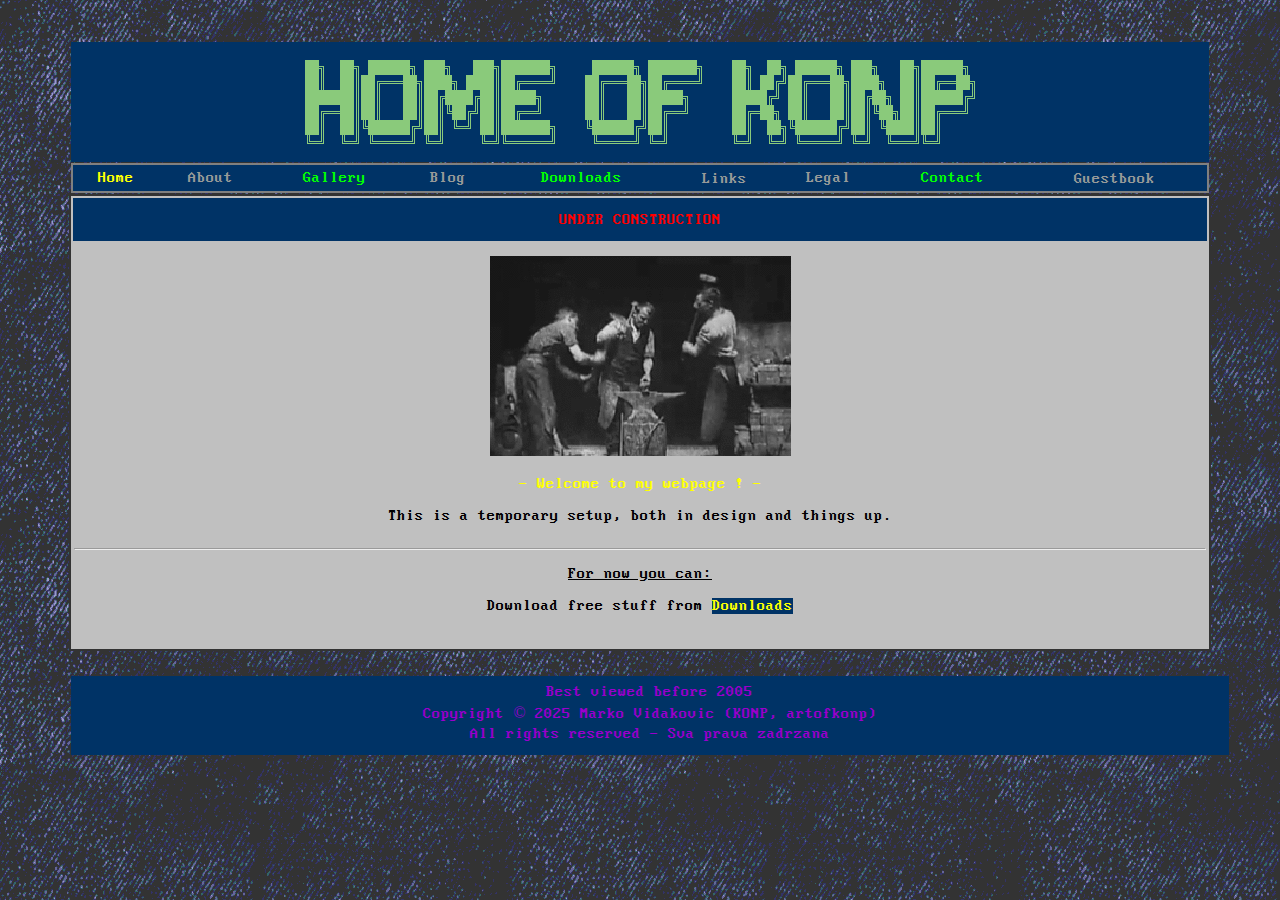
<file: index.html>
﻿<!DOCTYPE html>

<html>

<head>
  <meta http-equiv="Content-Language" content="en-us" />
  <link rel="stylesheet" href="style.css">
  <title>Home of KONP</title>
	
<style type="text/css">

.footer {
	padding: 5px 10px 10px 10px;
	margin: 2% 5% 5px 5%;
	height: 64px;
	width: 90%;
	background-color: #003366;
}
.navbtns {
	text-align: center;
	background-color: #003366;
	font-family: "Perfect DOS VGA 437 Win";
	font-size: medium;
	color: #00FF00;
	text-decoration: none;
	cursor: pointer;
}
.navbar {
	margin: 1px auto 1px auto;
	border-style: solid;
	border-width: 2px;
	padding: 0px;
	width: 90%;
	background-color: #003366;
	overflow: hidden;
	text-align: center;
}
.pgbody {
	padding: 0px;
	border: 2px solid #333333;
	margin: 0% auto 0% auto;
	width: 90%;
	background-color: #C0C0C0;
}
.footertxt {
	text-align: center;
	font-family: "Perfect DOS VGA 437 Win";
	color: #9900CC;
}
.navbtsel {
	text-align: center;
	background-color: #003366;
	font-family: "Perfect DOS VGA 437 Win";
	color: #FFFF00;
	text-decoration: none;
	cursor: pointer;
}
.style1 {
	text-align: center;
}
.style2 {
	text-align: center;
	font-family: "Perfect DOS VGA 437 Win";
}
.style4 {
	font-family: "Perfect DOS VGA 437 Win";
}

.imagefit {
}

.style5 {
	text-align: center;
	font-family: "Perfect DOS VGA 437 Win";
	color: #FF0000;
	background-color: #003366;
}
.style6 {
	color: #FFFF00;
}

.style7 {
	text-decoration: underline;
}
.navbtnsOFF {
	text-align: center;
	background-color: #003366;
	font-family: "Perfect DOS VGA 437 Win";
	font-size: medium;
	color: #999999;
	text-decoration: none;
	cursor: pointer;
}

</style>
	<script type="text/javascript">
<!--
function FP_changeProp() {//v1.0
 var args=arguments,d=document,i,j,id=args[0],o=FP_getObjectByID(id),s,ao,v,x;
 d.$cpe=new Array(); if(o) for(i=2; i<args.length; i+=2) { v=args[i+1]; s="o"; 
 ao=args[i].split("."); for(j=0; j<ao.length; j++) { s+="."+ao[j]; if(null==eval(s)) { 
  s=null; break; } } x=new Object; x.o=o; x.n=new Array(); x.v=new Array();
 x.n[x.n.length]=s; eval("x.v[x.v.length]="+s); d.$cpe[d.$cpe.length]=x;
 if(s) eval(s+"=v"); }
}

function FP_getObjectByID(id,o) {//v1.0
 var c,el,els,f,m,n; if(!o)o=document; if(o.getElementById) el=o.getElementById(id);
 else if(o.layers) c=o.layers; else if(o.all) el=o.all[id]; if(el) return el;
 if(o.id==id || o.name==id) return o; if(o.childNodes) c=o.childNodes; if(c)
 for(n=0; n<c.length; n++) { el=FP_getObjectByID(id,c[n]); if(el) return el; }
 f=o.forms; if(f) for(n=0; n<f.length; n++) { els=f[n].elements;
 for(m=0; m<els.length; m++){ el=FP_getObjectByID(id,els[n]); if(el) return el; } }
 return null;
}

function FP_changePropRestore() {//v1.0
 var d=document,x; if(d.$cpe) { for(i=0; i<d.$cpe.length; i++) { x=d.$cpe[i];
 if(x.v=="") x.v=""; eval("x."+x.n+"=String(x.v)"); } d.$cpe=null; }
}

function FP_goToURL(url) {//v1.0
 window.location=url;
}
// -->
</script>
</head>

<body background="images/bg2.png">

<div class="header" style="height: 120px">

<br />
<img src="images/webtitle.png" width="670" height="84" /></div>


<div>	

  <table class="navbar">
  <tr>
      <td class="navbtsel"    id="id1" onmouseout="FP_changePropRestore()" onmouseover="FP_changeProp(/*id*/'id1',1,'style.backgroundColor','#008080');" onclick="FP_goToURL(/*href*/'index.html')" style="height: 20px">
         Home</td>
      <td class="navbtnsOFF"  id="id2" onmouseout="FP_changePropRestore()" onmouseover="FP_changeProp(/*id*/'id2',1,'style.backgroundColor','#008080');" onclick="FP_goToURL(/*href*/'about.html')" style="height: 20px">
         About</td>
      <td class="navbtns"     id="id3" onmouseout="FP_changePropRestore()" onmouseover="FP_changeProp(/*id*/'id3',1,'style.backgroundColor','#008080');" onclick="FP_goToURL(/*href*/'gallery.html')"style="height: 20px">
         Gallery</td>
      <td class="navbtnsOFF"  id="id4" onmouseout="FP_changePropRestore()" onmouseover="FP_changeProp(/*id*/'id4',1,'style.backgroundColor','#008080');" onclick="FP_goToURL(/*href*/'blog.html')"style="height: 20px">
         Blog</td>
      <td class="navbtns"     id="id5" onmouseout="FP_changePropRestore()" onmouseover="FP_changeProp(/*id*/'id5',1,'style.backgroundColor','#008080');" onclick="FP_goToURL(/*href*/'downloads.html')"style="height: 20px">
         Downloads</td>
      <td style="height: 20px"><span class="navbtnsOFF">
         Links</span></td>
      <td class="navbtnsOFF" style="height: 20px">
         Legal</td>
      <td class="navbtns" style="height: 20px">
         Contact</td>
      <td style="height: 20px"><span class="navbtnsOFF">
         Guestbook</span></td>
  </tr>
  </table>	
</div>	

<div title="body" class="pgbody">
   <table style="width: 100%">
	<tr>
		<td class="style5" style="height: 41px">UNDER CONSTRUCTION</td>
	</tr>
	<tr>
		<td class="style2" style="height: 228px">
		<img src="images/200.gif" width="301" height="200" />
		</td>
	</tr>
	<tr>
		
		<td class="style2"><span class="style6">- Welcome to my webpage ! -</span><br />
		
		<br />
		This is a temporary setup, both in design and things up.
		<br />
		<br />
		<hr />
		<p class="style7">For now you can:</p>
		<p>Download free stuff from <span class="navbtsel">Downloads</span></p>
		<br />
		
		</td>
	
	</tr>
	
   </table>
   
</div>






<div class="footer">
   <table style="width: 100%" class="footertxt">
	<tr>
		<td class="footertxt"><span class="style4">Best</span> viewed before 
		2005</td>
	</tr>
	<tr class="footertxt">
		<td class="style1">Copyright<span lang="x-none"> © 20</span>2<span lang="x-none">5 </span>Marko 
		Vidakovi<span lang="x-none">c</span><span lang="x-none"> (KONP, artofkonp)</span></td>
	</tr>
	<tr class="footertxt">
		<td class="style1"><span lang="x-none">All rights reserved - Sva prava 
		zadrzana</span></td>
	</tr>
	</table>
   </div>

</body>

</html>
</file>
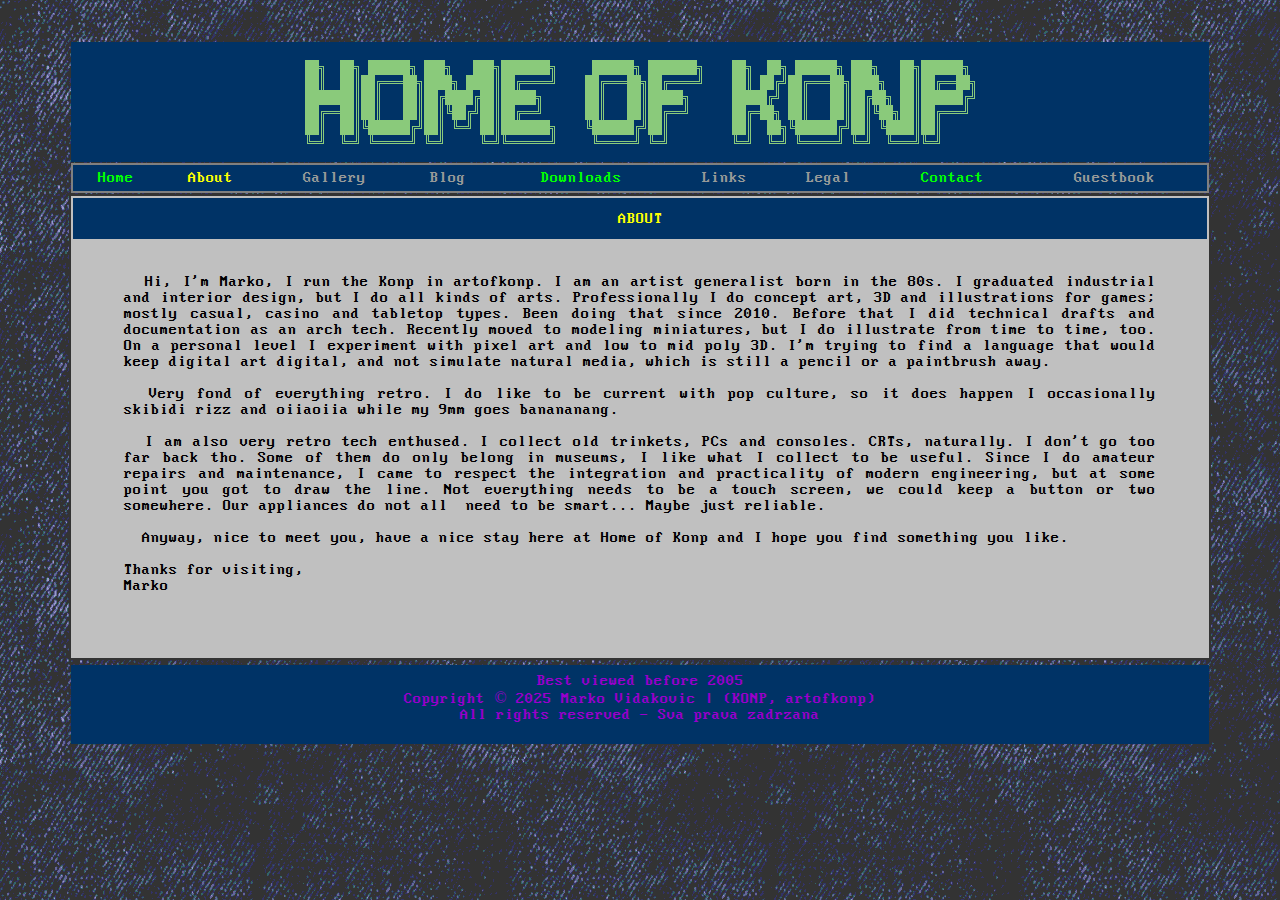
<file: about.html>
﻿<!DOCTYPE html>

<html xmlns:v="urn:schemas-microsoft-com:vml" xmlns:o="urn:schemas-microsoft-com:office:office">

<head>
  <meta http-equiv="Content-Language" content="en-us" charset="UTF-8">
  <link rel="stylesheet" href="style.css">
  <title>Home of KONP</title>
  <link rel="icon" type="image/x-icon" href="favicon.png">	

<style type="text/css">

.style4 {
	font-family: "Perfect DOS VGA 437 Win";
}

.newssize {
	width: 240px;
	overflow: auto;
	text-align: left;
	font-family: "Perfect DOS VGA 437 Win";
}
.newstxt {
	text-align: left;
	font-family: "Perfect DOS VGA 437 Win";
}


.style11 {
	text-align: justify;
	margin: 0px 50px 50px 50px;
	font-family: "Perfect DOS VGA 437 Win";
}


</style>
	<script type="text/javascript">
<!--
function FP_changeProp() {//v1.0
 var args=arguments,d=document,i,j,id=args[0],o=FP_getObjectByID(id),s,ao,v,x;
 d.$cpe=new Array(); if(o) for(i=2; i<args.length; i+=2) { v=args[i+1]; s="o"; 
 ao=args[i].split("."); for(j=0; j<ao.length; j++) { s+="."+ao[j]; if(null==eval(s)) { 
  s=null; break; } } x=new Object; x.o=o; x.n=new Array(); x.v=new Array();
 x.n[x.n.length]=s; eval("x.v[x.v.length]="+s); d.$cpe[d.$cpe.length]=x;
 if(s) eval(s+"=v"); }
}

function FP_getObjectByID(id,o) {//v1.0
 var c,el,els,f,m,n; if(!o)o=document; if(o.getElementById) el=o.getElementById(id);
 else if(o.layers) c=o.layers; else if(o.all) el=o.all[id]; if(el) return el;
 if(o.id==id || o.name==id) return o; if(o.childNodes) c=o.childNodes; if(c)
 for(n=0; n<c.length; n++) { el=FP_getObjectByID(id,c[n]); if(el) return el; }
 f=o.forms; if(f) for(n=0; n<f.length; n++) { els=f[n].elements;
 for(m=0; m<els.length; m++){ el=FP_getObjectByID(id,els[n]); if(el) return el; } }
 return null;
}

function FP_changePropRestore() {//v1.0
 var d=document,x; if(d.$cpe) { for(i=0; i<d.$cpe.length; i++) { x=d.$cpe[i];
 if(x.v=="") x.v=""; eval("x."+x.n+"=String(x.v)"); } d.$cpe=null; }
}

function FP_goToURL(url) {//v1.0
 window.location=url;
}
//-->
</script>

</head>

  <body background="images/bg2.png">
  

<div class="header" style="height: 120px">
 <br />

  <img src="images/webtitle.png" width="670" height="84" />
  
</div>

<div class="navbar">
 <table class="navbar1">
  <tr>
      <td class="grinblu"     id="id1" onmouseout="FP_changePropRestore()" onmouseover="FP_changeProp(/*id*/'id1',1,'style.backgroundColor','#008080');" onclick="FP_goToURL(/*href*/'index.html')" style="height: 20px">
         Home</td>
      <td class="navbtsel"   id="id2" onmouseout="FP_changePropRestore()" onmouseover="FP_changeProp(/*id*/'id2',1,'style.backgroundColor','#008080');" onclick="FP_goToURL(/*href*/'about.html')">
         About</td>
      <td class="navbtnsOFF"   id="id3" onmouseout="FP_changePropRestore()" onmouseover="FP_changeProp(/*id*/'id3',1,'style.backgroundColor','#008080');" onclick="FP_goToURL(/*href*/'gallery.html')">
         Gallery</td>
      <td class="navbtnsOFF"   id="id4" onmouseout="FP_changePropRestore()" onmouseover="FP_changeProp(/*id*/'id4',1,'style.backgroundColor','#008080');" onclick="FP_goToURL(/*href*/'blog.html')">
         Blog</td>
      <td class="navbtns"      id="id5" onmouseout="FP_changePropRestore()" onmouseover="FP_changeProp(/*id*/'id5',1,'style.backgroundColor','#008080');" onclick="FP_goToURL(/*href*/'downloads.html')">
         Downloads</td>
      <td class="navbtnsOFF"   id="id6" onmouseout="FP_changePropRestore()" onmouseover="FP_changeProp(/*id*/'id6',1,'style.backgroundColor','#008080');" onclick="FP_goToURL(/*href*/'links.html')">
         Links</td>
      <td class="navbtnsOFF"   id="id7" onmouseout="FP_changePropRestore()" onmouseover="FP_changeProp(/*id*/'id7',1,'style.backgroundColor','#008080');" onclick="FP_goToURL(/*href*/'legal.html')">
         Legal</td>
      <td class="navbtns"   id="id8" onmouseout="FP_changePropRestore()" onmouseover="FP_changeProp(/*id*/'id8',1,'style.backgroundColor','#008080');" onclick="FP_goToURL(/*href*/'contact.html')">
         Contact</td>
      <td class="navbtnsOFF"   id="id9" onmouseout="FP_changePropRestore()" onmouseover="FP_changeProp(/*id*/'id9',1,'style.backgroundColor','#008080');" onclick="FP_goToURL(/*href*/'guestbook.html')">
         Guestbook</td>
  </tr>
 </table>	
</div>	

<div class="pgbody">
   <table style="width: 100%; height: 462px;">
    <tr>
		<td class="style10" style="height: 39px; ">ABOUT</td>
	</tr>

	<tr>
		<td valign="top">
		  <p class="style11"><br>
			<br>
&nbsp; Hi, I&#39;m Marko, I run the Konp in artofkonp. I am an artist generalist 
			born in the 80s. I graduated industrial and interior design, but I 
			do all kinds of arts. Professionally I do concept art, 3D and 
			illustrations for games; mostly casual, casino and tabletop types. 
			Been doing that since 2010. Before that I did technical drafts and 
			documentation as an arch tech. Recently moved to modeling 
			miniatures, but I do illustrate from time to time, too. On a 
			personal level I experiment with pixel art and low to mid poly 3D. 
			I&#39;m trying to find a language that would keep digital art digital, 
			and not simulate natural media, which is still a pencil or a 
			paintbrush away. <br>
			<br>
&nbsp; Very fond of everything retro. I do like to be current with pop culture, 
			so it does happen I occasionally skibidi rizz and oiiaoiia while my 
			9mm goes banananang.<br>
			<br>
&nbsp; I am also very retro tech enthused. I collect old trinkets, PCs and 
			consoles. CRTs, naturally. I don&#39;t go too far back tho. Some of them 
			do only belong in museums, I like what I collect to be useful. Since 
			I do amateur repairs and maintenance, I came to respect the 
			integration and practicality of modern engineering, but at some 
			point you got to draw the line. Not everything needs to be a touch 
			screen, we could keep a button or two somewhere. Our appliances do 
			not all&nbsp; need to be smart... Maybe just reliable. <br>
			<br>
&nbsp; Anyway, nice to meet you, have a nice stay here at Home of Konp and I 
			hope you find something you like. <br>
			<br>
			Thanks for visiting,<br>
			Marko</p>
		</td>
	</tr>

	</table>
   
</div>

<div class="footer">
   <table style="width: 100%" class="footertxt">
	<tr>
		<td class="footertxt"><span class="style4">Best</span> viewed before 
		2005<br>
		Copyright <span lang="x-none"> © 20</span>2<span lang="x-none">5 </span>Marko 
		Vidakovi<span lang="x-none">c</span> |<span lang="x-none"> (KONP, artofkonp)<br>
		All rights reserved - Sva prava 
		zadrzana</span></td>
	</tr>
	</table>
   </div>

</body>

</html>
</file>
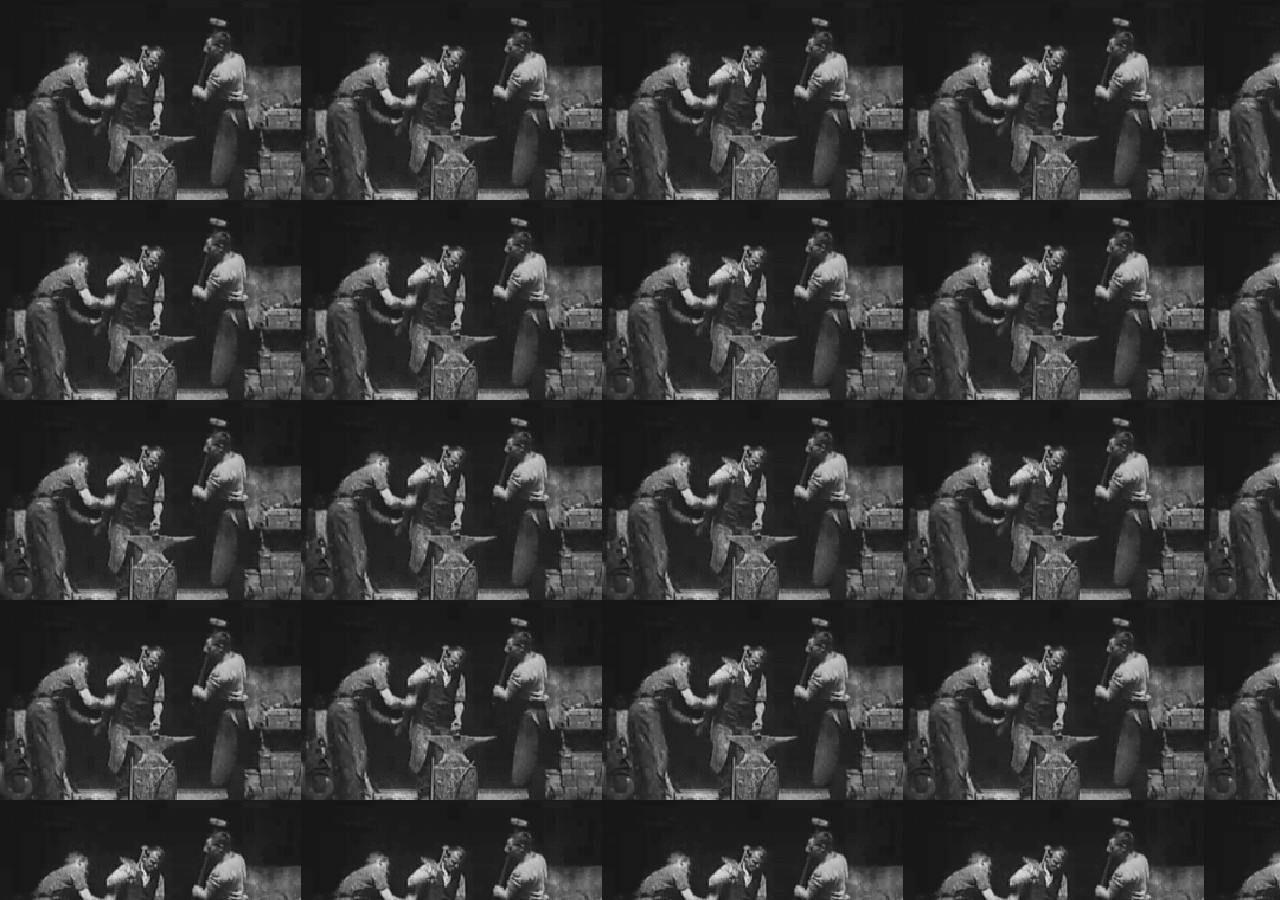
<file: const.html>
﻿<!DOCTYPE html PUBLIC "-//W3C//DTD XHTML 1.0 Transitional//EN" "http://www.w3.org/TR/xhtml1/DTD/xhtml1-transitional.dtd">
<html xmlns="http://www.w3.org/1999/xhtml">

<head>
<meta http-equiv="Content-Language" content="en-us" />
<meta http-equiv="Content-Type" content="text/html; charset=utf-8" />
<title>vfgfgh ghj&nbsp;&nbsp;&nbsp; ghj ghj</title>
<style type="text/css">
.newStyle1 {
	border-style: groove;
}
.center {
	border: thick #00FF00 solid;
	display: block;
	margin-left: auto;
	margin-right: auto;
	width: auto;
	background-color: #FFFFFF;
}</style>
</head>

<body background="images/200.gif">

&nbsp;

</body>

</html>
</file>
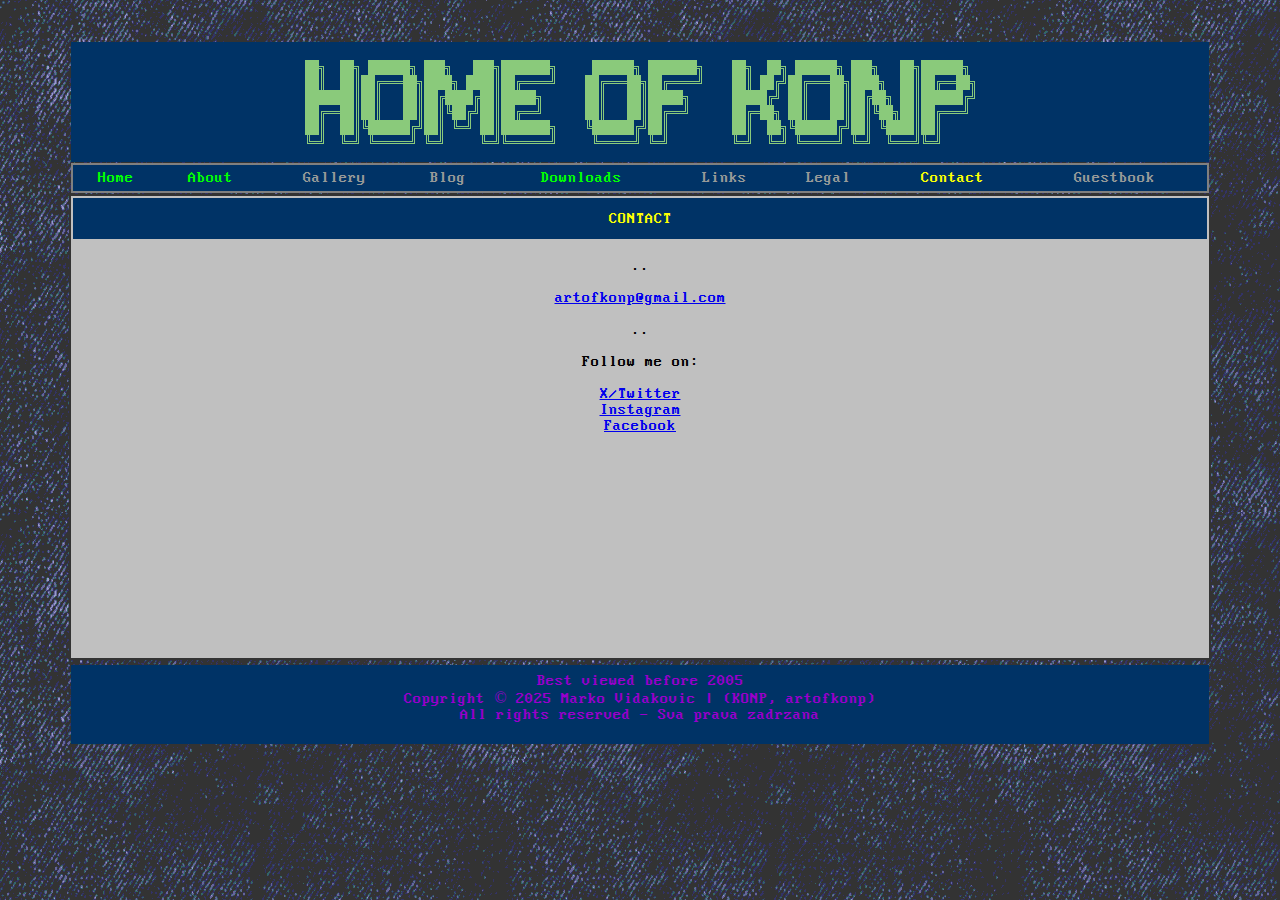
<file: contact.html>
﻿<!DOCTYPE html>

<html>

<head>
  <meta http-equiv="Content-Language" content="en-us" charset="UTF-8">
  <link rel="stylesheet" href="style.css">
  <title>Home of KONP</title>
  <link rel="icon" type="image/x-icon" href="favicon.png">	

<style type="text/css">

.style2 {
	text-align: center;
	font-family: "Perfect DOS VGA 437 Win";
	border-right-style: none;
	border-right-width: medium;
}
.style4 {
	font-family: "Perfect DOS VGA 437 Win";
}

.newssize {
	width: 240px;
	overflow: auto;
	text-align: left;
	font-family: "Perfect DOS VGA 437 Win";
}
.newstxt {
	text-align: left;
	font-family: "Perfect DOS VGA 437 Win";
}


</style>
	<script type="text/javascript">
<!--
function FP_changeProp() {//v1.0
 var args=arguments,d=document,i,j,id=args[0],o=FP_getObjectByID(id),s,ao,v,x;
 d.$cpe=new Array(); if(o) for(i=2; i<args.length; i+=2) { v=args[i+1]; s="o"; 
 ao=args[i].split("."); for(j=0; j<ao.length; j++) { s+="."+ao[j]; if(null==eval(s)) { 
  s=null; break; } } x=new Object; x.o=o; x.n=new Array(); x.v=new Array();
 x.n[x.n.length]=s; eval("x.v[x.v.length]="+s); d.$cpe[d.$cpe.length]=x;
 if(s) eval(s+"=v"); }
}

function FP_getObjectByID(id,o) {//v1.0
 var c,el,els,f,m,n; if(!o)o=document; if(o.getElementById) el=o.getElementById(id);
 else if(o.layers) c=o.layers; else if(o.all) el=o.all[id]; if(el) return el;
 if(o.id==id || o.name==id) return o; if(o.childNodes) c=o.childNodes; if(c)
 for(n=0; n<c.length; n++) { el=FP_getObjectByID(id,c[n]); if(el) return el; }
 f=o.forms; if(f) for(n=0; n<f.length; n++) { els=f[n].elements;
 for(m=0; m<els.length; m++){ el=FP_getObjectByID(id,els[n]); if(el) return el; } }
 return null;
}

function FP_changePropRestore() {//v1.0
 var d=document,x; if(d.$cpe) { for(i=0; i<d.$cpe.length; i++) { x=d.$cpe[i];
 if(x.v=="") x.v=""; eval("x."+x.n+"=String(x.v)"); } d.$cpe=null; }
}

function FP_goToURL(url) {//v1.0
 window.location=url;
}
//-->
</script>

</head>

  <body background="images/bg2.png">
  

<div class="header" style="height: 120px">
 <br />

  <img src="images/webtitle.png" width="670" height="84" />
  
</div>

<div class="navbar">
 <table class="navbar1">
  <tr>
      <td class="navbtns"     id="id1" onmouseout="FP_changePropRestore()" onmouseover="FP_changeProp(/*id*/'id1',1,'style.backgroundColor','#008080');" onclick="FP_goToURL(/*href*/'index.html')" style="height: 20px">
         Home</td>
      <td class="navbtns"   id="id2" onmouseout="FP_changePropRestore()" onmouseover="FP_changeProp(/*id*/'id2',1,'style.backgroundColor','#008080');" onclick="FP_goToURL(/*href*/'about.html')">
         About</td>
      <td class="navbtnsOFF"   id="id3" onmouseout="FP_changePropRestore()" onmouseover="FP_changeProp(/*id*/'id3',1,'style.backgroundColor','#008080');" onclick="FP_goToURL(/*href*/'gallery.html')">
         Gallery</td>
      <td class="navbtnsOFF"   id="id4" onmouseout="FP_changePropRestore()" onmouseover="FP_changeProp(/*id*/'id4',1,'style.backgroundColor','#008080');" onclick="FP_goToURL(/*href*/'blog.html')">
         Blog</td>
      <td class="navbtns"      id="id5" onmouseout="FP_changePropRestore()" onmouseover="FP_changeProp(/*id*/'id5',1,'style.backgroundColor','#008080');" onclick="FP_goToURL(/*href*/'downloads.html')">
         Downloads</td>
      <td class="navbtnsOFF"   id="id6" onmouseout="FP_changePropRestore()" onmouseover="FP_changeProp(/*id*/'id6',1,'style.backgroundColor','#008080');" onclick="FP_goToURL(/*href*/'links.html')">
         Links</td>
      <td class="navbtnsOFF"   id="id7" onmouseout="FP_changePropRestore()" onmouseover="FP_changeProp(/*id*/'id7',1,'style.backgroundColor','#008080');" onclick="FP_goToURL(/*href*/'legal.html')">
         Legal</td>
      <td class="navbtsel"   id="id8" onmouseout="FP_changePropRestore()" onmouseover="FP_changeProp(/*id*/'id8',1,'style.backgroundColor','#008080');" onclick="FP_goToURL(/*href*/'contact.html')">
         Contact</td>
      <td class="navbtnsOFF"   id="id9" onmouseout="FP_changePropRestore()" onmouseover="FP_changeProp(/*id*/'id9',1,'style.backgroundColor','#008080');" onclick="FP_goToURL(/*href*/'guestbook.html')">
         Guestbook</td>
  </tr>
 </table>	
</div>	

<div class="pgbody">
   <table style="width: 100%; height: 462px;">
    <tr>
		<td class="style10" style="height: 39px; ">CONTACT</td>
	</tr>

	<tr>
	 <td class="style2" valign="top">
<br>
		..
<br>
<br>
		<a href="mailto:artofkonp@gmail.com" title="Open E-mail client">artofkonp@gmail.com</a><br>
<br>
		..
<br>
<br>
		Follow me on:
<br>
<br>
		<a href="https://x.com/artofkonp" target="_blank" title="Go to X">X/Twitter</a><br>
		<a href="https://www.instagram.com/artofkonp/" target="_blank" title="Go to IG">Instagram</a><br>
		<a href="https://www.facebook.com/artofkonp" target="_blank" title="Go to FB">Facebook</a>
<br>
<br>
	    </td>
		
	   </tr>
	
	 </table>
    </div>



<div class="footer">
   <table style="width: 100%" class="footertxt">
	<tr>
		<td class="footertxt"><span class="style4">Best</span> viewed before 
		2005<br>
		Copyright <span lang="x-none"> © 20</span>2<span lang="x-none">5 </span>Marko 
		Vidakovi<span lang="x-none">c</span> |<span lang="x-none"> (KONP, artofkonp)<br>
		All rights reserved - Sva prava 
		zadrzana</span></td>
	</tr>
	</table>
   </div>

</body>

</html>
</file>
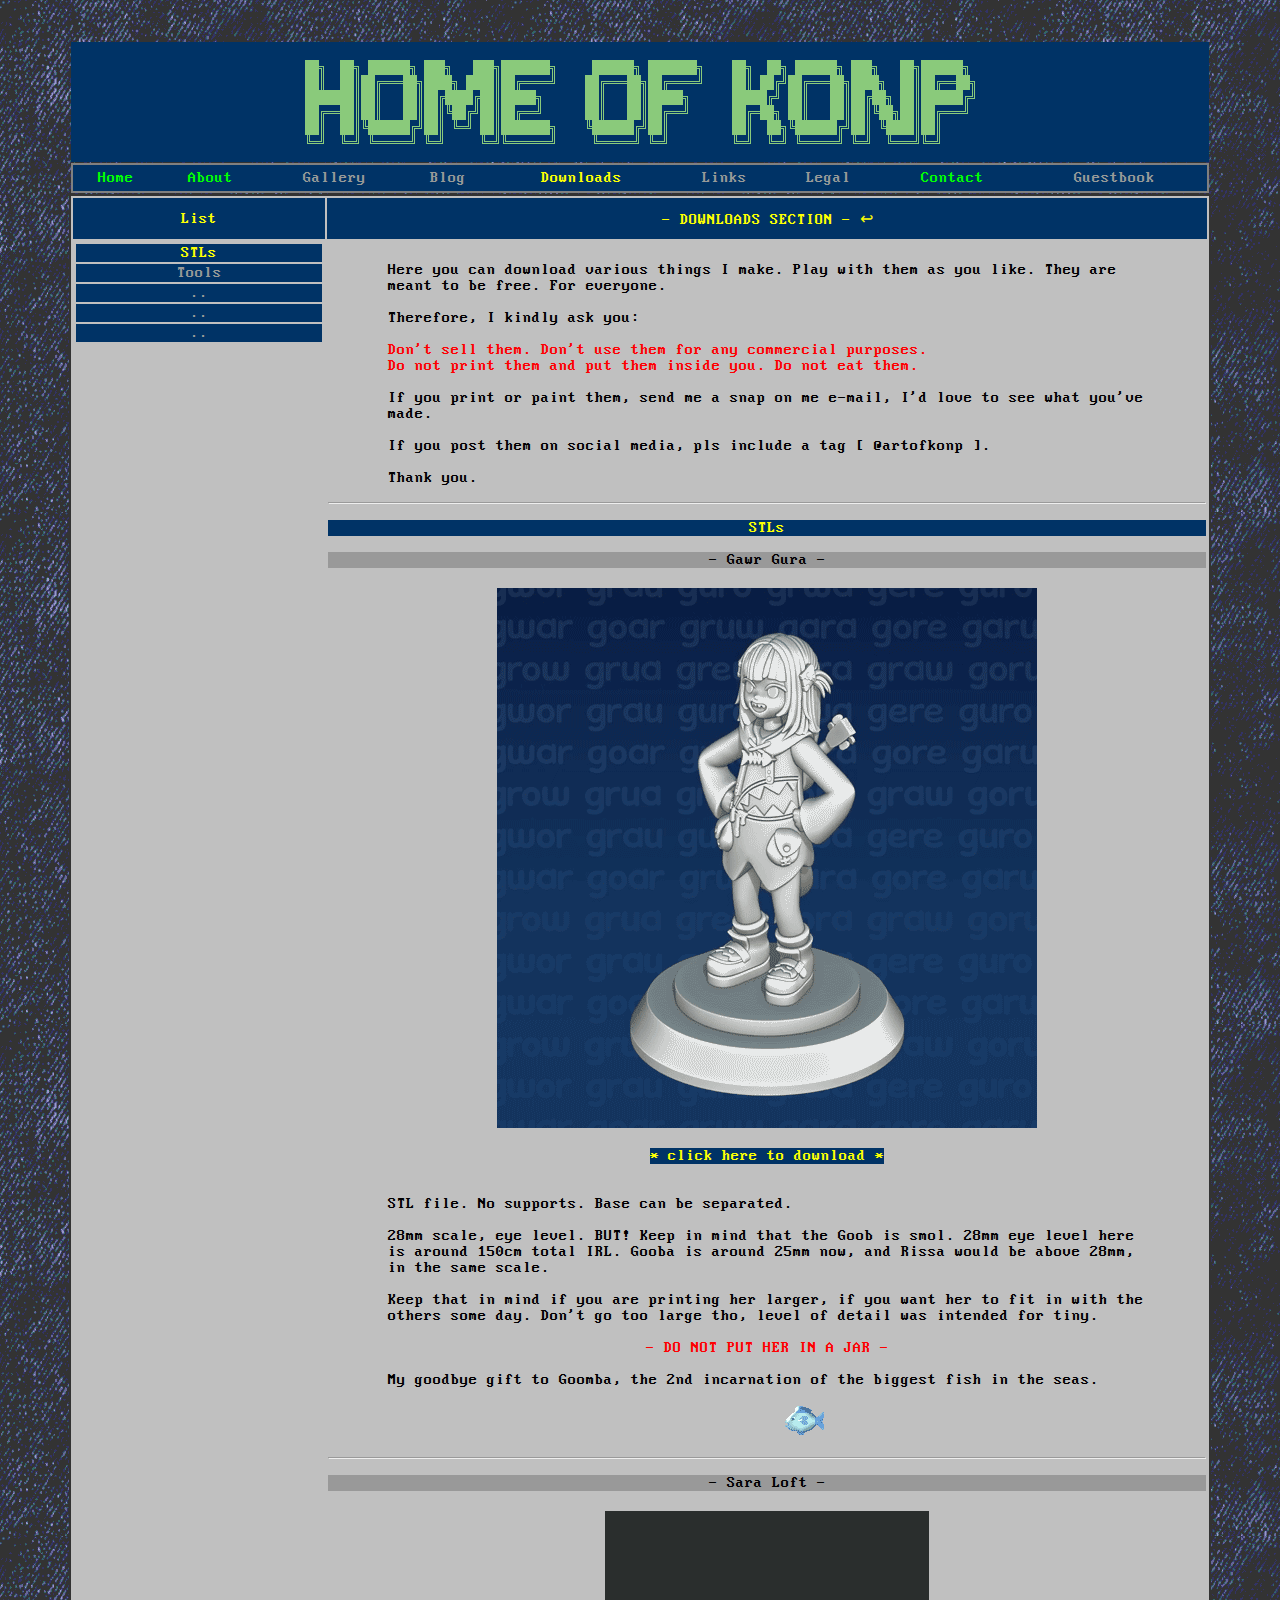
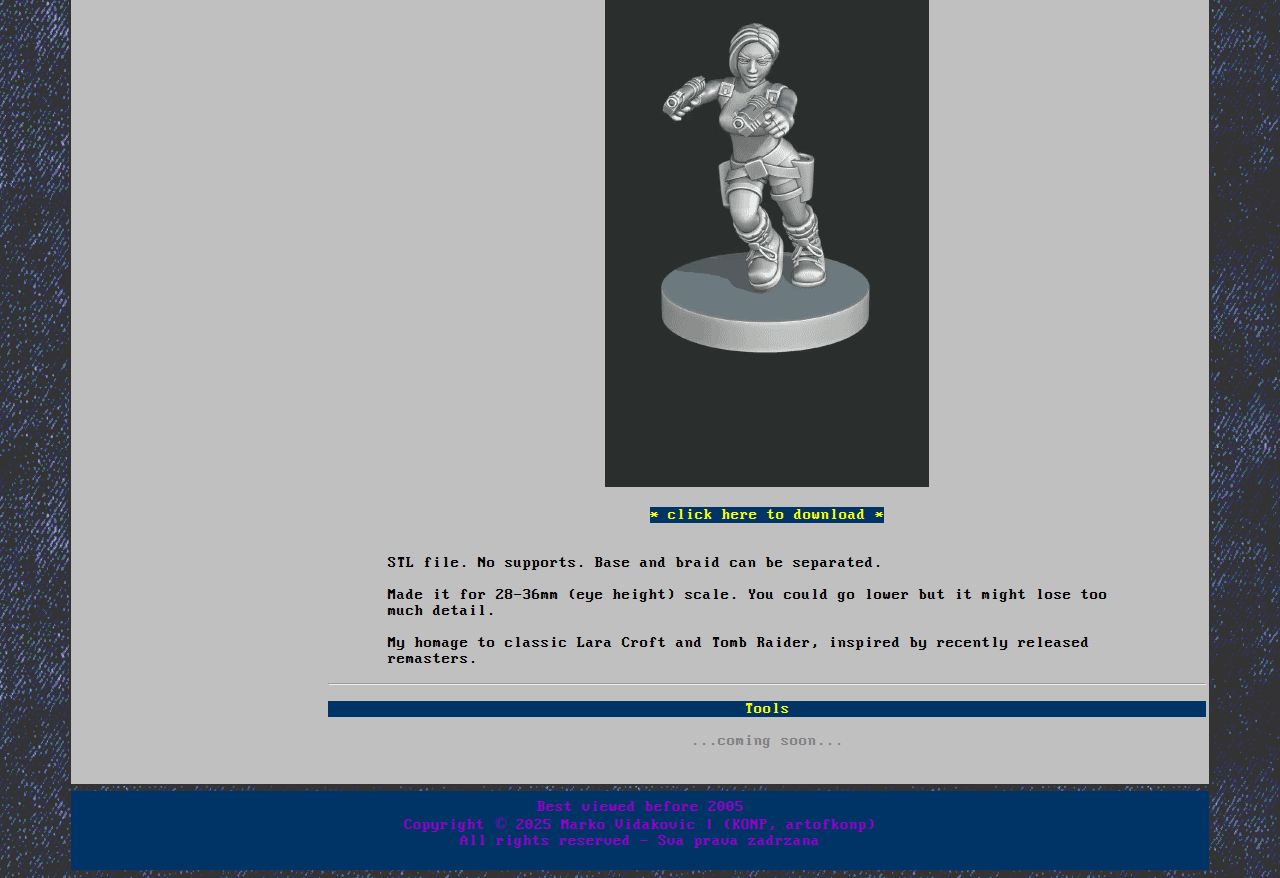
<file: downloads.html>
﻿<!DOCTYPE html>

<html xmlns:v="urn:schemas-microsoft-com:vml" xmlns:o="urn:schemas-microsoft-com:office:office">

<head>
  <meta http-equiv="Content-Language" content="en-us" charset="UTF-8">
  <link rel="stylesheet" href="style.css">
  <title>Home of KONP</title>
	
<style type="text/css">

.style4 {
	font-family: "Perfect DOS VGA 437 Win";
	text-align: center;
	
}

.style8 {
	text-align: center;
}
.style9 {
	color: #FF0000;
}

.listleft {
	border-style: solid;
	border-width: 1px;
	font-family: "Perfect DOS VGA 437 Win";
	color: #000000;
	height: 100px;
	text-align: left;
	margin-left: 5px;
}

.style12 {
	color: #808080;
	text-align: center;
}

.dltitle {
	font-family: "Perfect DOS VGA 437 Win";
	text-align: center;
	background-color: #999999;
}
.dltitleOFF {
	font-family: "Perfect DOS VGA 437 Win";
	text-align: center;
	background-color: #999999;
	color: #C0C0C0;
}

.dldescri {
	text-align: left;
	margin: 20px 60px 10px 60px;
}

.style13 {
	color: #FF0000;
	text-align: center;
}

.style14 {
	text-align: left;
}

.style15 {
	text-align: center;
	margin: 20px 60px 10px 60px;
}

</style>
	<script type="text/javascript">
<!--
function FP_changeProp() {//v1.0
 var args=arguments,d=document,i,j,id=args[0],o=FP_getObjectByID(id),s,ao,v,x;
 d.$cpe=new Array(); if(o) for(i=2; i<args.length; i+=2) { v=args[i+1]; s="o"; 
 ao=args[i].split("."); for(j=0; j<ao.length; j++) { s+="."+ao[j]; if(null==eval(s)) { 
  s=null; break; } } x=new Object; x.o=o; x.n=new Array(); x.v=new Array();
 x.n[x.n.length]=s; eval("x.v[x.v.length]="+s); d.$cpe[d.$cpe.length]=x;
 if(s) eval(s+"=v"); }
}

function FP_getObjectByID(id,o) {//v1.0
 var c,el,els,f,m,n; if(!o)o=document; if(o.getElementById) el=o.getElementById(id);
 else if(o.layers) c=o.layers; else if(o.all) el=o.all[id]; if(el) return el;
 if(o.id==id || o.name==id) return o; if(o.childNodes) c=o.childNodes; if(c)
 for(n=0; n<c.length; n++) { el=FP_getObjectByID(id,c[n]); if(el) return el; }
 f=o.forms; if(f) for(n=0; n<f.length; n++) { els=f[n].elements;
 for(m=0; m<els.length; m++){ el=FP_getObjectByID(id,els[n]); if(el) return el; } }
 return null;
}

function FP_changePropRestore() {//v1.0
 var d=document,x; if(d.$cpe) { for(i=0; i<d.$cpe.length; i++) { x=d.$cpe[i];
 if(x.v=="") x.v=""; eval("x."+x.n+"=String(x.v)"); } d.$cpe=null; }
}

function FP_goToURL(url) {//v1.0
 window.location=url;
}
//-->
</script>

</head>

  <body background="images/bg2.png">


<div class="header" style="height: 120px">
 <br />

  <img src="images/webtitle.png" width="670" height="84" />
  
</div>

<div class="navbar">
 <table class="navbar1">
  <tr>
      <td class="navbtns"     id="id1" onmouseout="FP_changePropRestore()" onmouseover="FP_changeProp(/*id*/'id1',1,'style.backgroundColor','#008080');" onclick="FP_goToURL(/*href*/'index.html')" style="height: 20px">
         Home</td>
      <td class="navbtns"   id="id2" onmouseout="FP_changePropRestore()" onmouseover="FP_changeProp(/*id*/'id2',1,'style.backgroundColor','#008080');" onclick="FP_goToURL(/*href*/'about.html')">
         About</td>
      <td class="navbtnsOFF"   id="id3" onmouseout="FP_changePropRestore()" onmouseover="FP_changeProp(/*id*/'id3',1,'style.backgroundColor','#008080');" onclick="FP_goToURL(/*href*/'gallery.html')">
         Gallery</td>
      <td class="navbtnsOFF"   id="id4" onmouseout="FP_changePropRestore()" onmouseover="FP_changeProp(/*id*/'id4',1,'style.backgroundColor','#008080');" onclick="FP_goToURL(/*href*/'blog.html')">
         Blog</td>
      <td class="navbtsel"      id="id5" onmouseout="FP_changePropRestore()" onmouseover="FP_changeProp(/*id*/'id5',1,'style.backgroundColor','#008080');" onclick="FP_goToURL(/*href*/'downloads.html')">
         Downloads</td>
      <td class="navbtnsOFF"   id="id6" onmouseout="FP_changePropRestore()" onmouseover="FP_changeProp(/*id*/'id6',1,'style.backgroundColor','#008080');" onclick="FP_goToURL(/*href*/'links.html')">
         Links</td>
      <td class="navbtnsOFF"   id="id7" onmouseout="FP_changePropRestore()" onmouseover="FP_changeProp(/*id*/'id7',1,'style.backgroundColor','#008080');" onclick="FP_goToURL(/*href*/'legal.html')">
         Legal</td>
      <td class="navbtns"   id="id8" onmouseout="FP_changePropRestore()" onmouseover="FP_changeProp(/*id*/'id8',1,'style.backgroundColor','#008080');" onclick="FP_goToURL(/*href*/'contact.html')">
         Contact</td>
      <td class="navbtnsOFF"   id="id9" onmouseout="FP_changePropRestore()" onmouseover="FP_changeProp(/*id*/'id9',1,'style.backgroundColor','#008080');" onclick="FP_goToURL(/*href*/'guestbook.html')">
         Guestbook</td>
  </tr>
 </table>	
</div>	
	

<!--

WOOOOOOOOAAAA


-->




<div class="pgbody">
   <table style= "width: 100%; height: 646px;">
	
	<tr>
		<td class="style10" style="height: 39px">List</td>
		<td class="style10" style="height: 39px">- DOWNLOADS SECTION - ↩</td>
	</tr>
	
	<tr>
		<td style="height: 24px; width: 250px;" class="style4" valign="top">
		
		
		<div id="listleft">
		
	<table style="width: 100%">
		
		<tr>
			<td id="id10" onmouseout="FP_changePropRestore()" onclick="FP_goToURL(/*href*/'#stls')" class="navbtsel" onmouseover="FP_changeProp(/*id*/'id10',1,'style.color','#FFFFFF','style.backgroundColor','#336699')">
				STLs</td>
		</tr>
		
		<tr class="navbtsel">
			
			<td id="id7" 
			    class="navbtnsOFF">
			    Tools</td>
		</tr>
			<tr>
				<td class="navbtnsOFF">..</td>
			</tr>
			<tr>
				<td class="navbtnsOFF">..</td>
			</tr>
			<tr>
				<td class="navbtnsOFF">..</td>
			</tr>

</table>
<td class="style4">

<!-- intro -->	
<div class="dldescri">
		
		<p>Here you can download various things I make. Play with them as you 
		like.
		They are meant to be free. For everyone. 
<br>
<br>
		Therefore, I kindly ask you:
<br>
		<p class="style9">Don&#39;t sell them. Don&#39;t use them for any commercial purposes.<br>
		Do not print them and put them inside you. Do not eat them.</p>
		
		<p>If you print or paint them, send me a snap on me 
		e-mail, I&#39;d love to see what you&#39;ve made.<br>
<br>
		If you post them on social media, pls include a tag [ @artofkonp ].
		</p>
  		
  		<p>Thank you.</p>
  		
</div>
<!-- intro -->

<hr>
		<p id="stls" class="navbtsel">STLs</p>
		
		<p id="gooba" class="dltitle">- Gawr Gura -</p>
		
<div class="style15">
		
		<img src="images/gooba.gif" width="540" height="540">
	
<br>
<br>			
		<a href="https://drive.google.com/file/d/1A0CoqBRR9VAtgqftvBKwiP_HQ5clspOk/view?usp=sharing" 
		   class="navbtsel" 
		   target="_blank">* click here to download *</a>
<br>
<br>		
		<p class="style14">STL file. No supports. Base can be separated. 
<br>
<br>
		28mm scale, eye level. BUT! Keep in mind that the Goob is smol. 28mm eye 
		level here is around 150cm total IRL. Gooba is around 25mm now, and 
		Rissa would be above 28mm, in the same scale.
<br>
<br>
		Keep that in mind if you are printing her larger, if you want her to 
		fit in with the others some day. 
		Don&#39;t go too large tho, level of detail was intended for tiny.
		
		</p>
		
		<p class="style13">- DO NOT PUT HER IN A JAR -</p>
		
		<p class="style14">My goodbye gift to Goomba, the 2nd incarnation of the biggest fish in 
		the seas.

<br>
		
		</p>
		
		<p class="style8">
		<img src="images/blueswimfish.gif" width="114" height="33">
        </p>
</div>		

<hr>	
	
	<p id="saraloft" class="dltitle">- Sara Loft -</p>
	
<div class="dldescri">	
		
        
        <p class="style8">
		<img src="images/saraloft.gif" width="324" height="576">
        </p>
		<div class="style8">

		<a href="https://drive.google.com/file/d/1QCvE3QRM6BzKD2JCYjyiJOSb4ov0DbZD/view?usp=sharing"
		   class="navbtsel" 
		   target="_blank">
		   * click here to download *
		</a>	
	<br>
	<br>	
    	
	  <p class="style14">STL file. No supports. Base and braid can be separated. 
<br>
<br>
		Made it for 28-36mm (eye height) scale.
		You could go lower but it might lose too much detail.
<br>
<br>
		My homage to classic Lara Croft and Tomb Raider, inspired by recently released remasters. 
<br>
	  </p>

</div>
</div>

<hr>
	
		<p class="navbtsel" id="tools">Tools</p>
		
		<p class="style12">...coming soon...</p>
<br>
				
		</td>
	
	</tr>
	
	</table>
   
</div>

<!--FOOTER-->

<div class="footer">
   <table style="width: 100%" class="footertxt">
	<tr>
		<td class="footertxt"><span class="style4">Best</span> viewed before 
		2005<br>
		Copyright<span lang="x-none"> © 20</span>2<span lang="x-none">5 </span>Marko 
		Vidakovi<span lang="x-none">c</span> |<span lang="x-none"> (KONP, artofkonp)<br>
		All rights reserved - Sva prava 
		zadrzana</span></td>
	</tr>
	</table>
   </div>

</body>

</html>
</file>
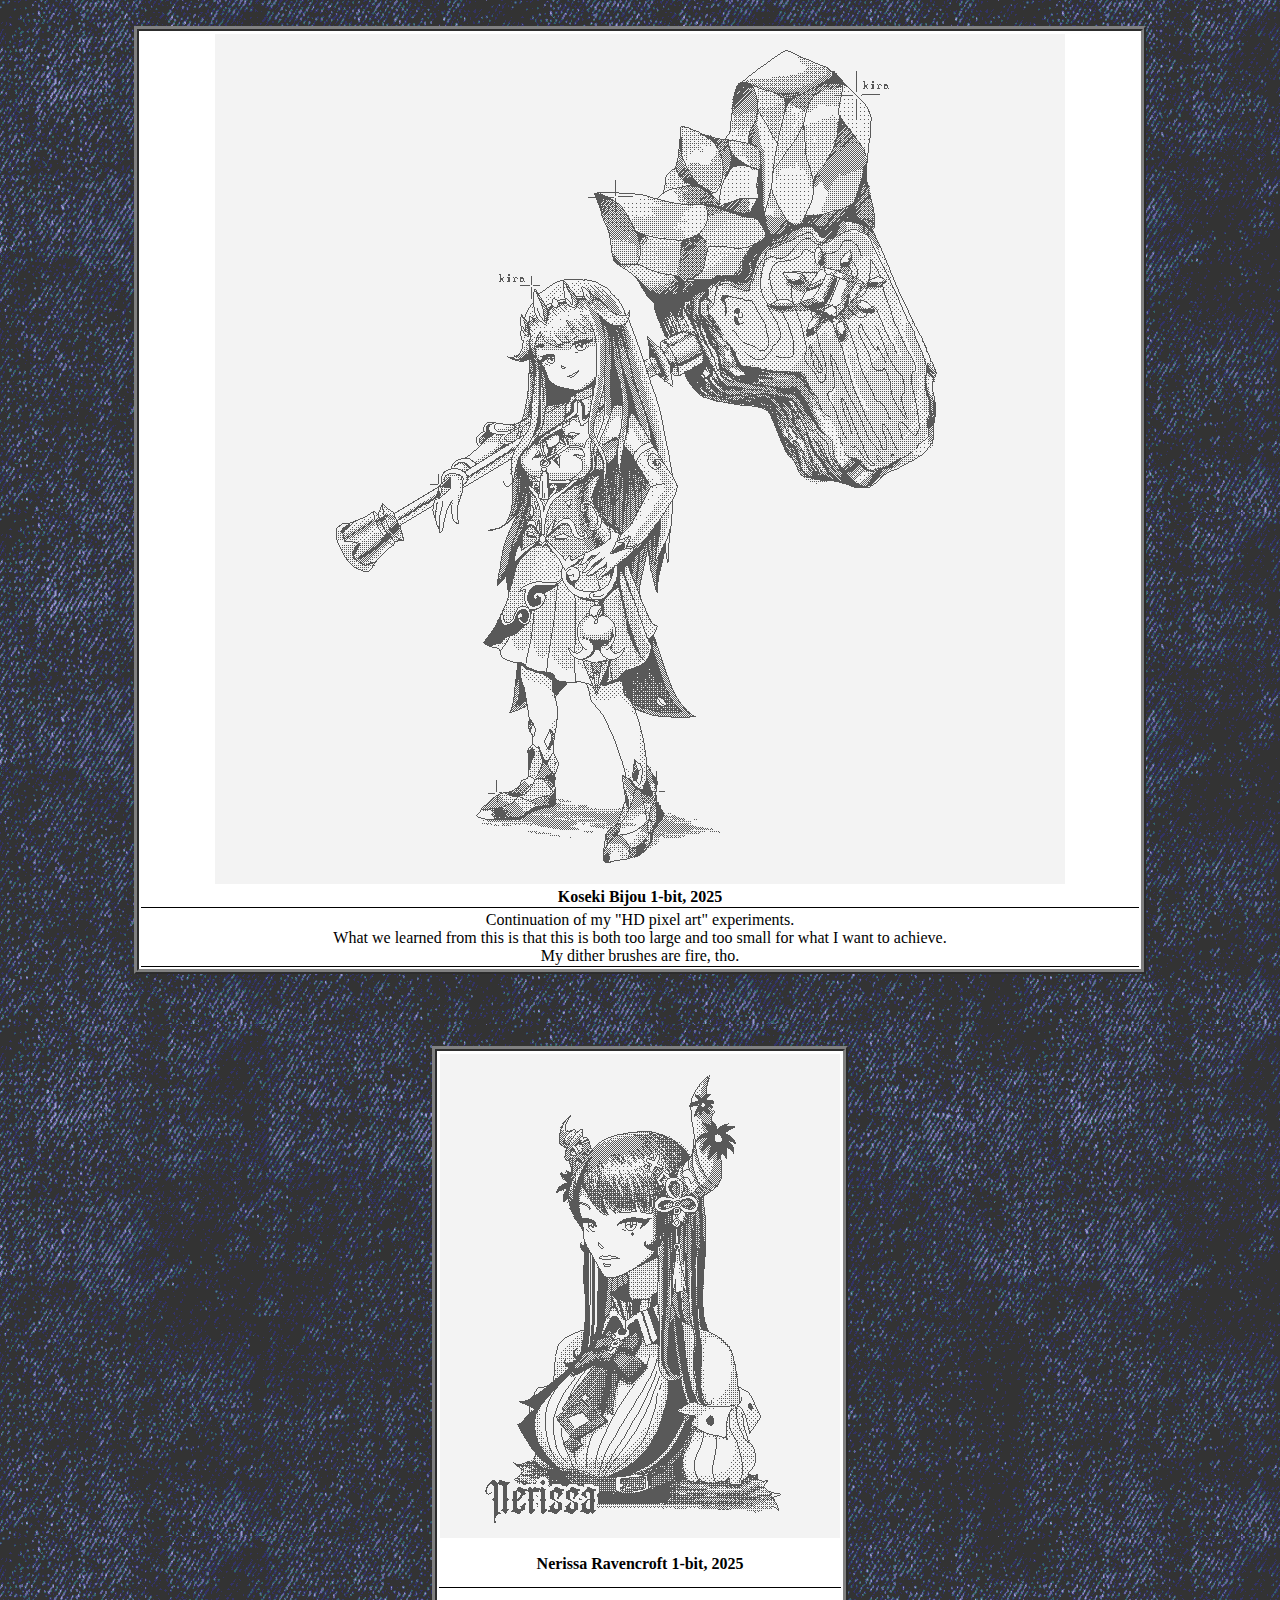
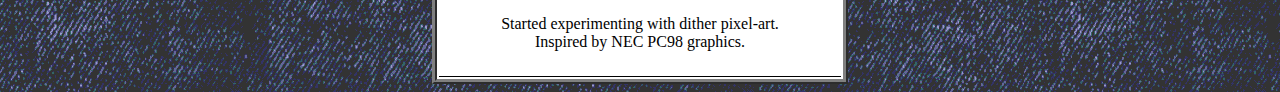
<file: gallery.html>
﻿<!DOCTYPE html PUBLIC "-//W3C//DTD XHTML 1.0 Transitional//EN" "http://www.w3.org/TR/xhtml1/DTD/xhtml1-transitional.dtd">
<html xmlns="http://www.w3.org/1999/xhtml">

<head>
<meta http-equiv="Content-Language" content="en-us" />
<meta http-equiv="Content-Type" content="text/html; charset=utf-8" />
<title>Koseki Bijou 1-bit</title>
<style type="text/css">
.tableimg {
	border-style: ridge;
	border-width: thick;
	background-color: #FFFFFF;
	width: 90%;
}
.style1 {
	text-align: center;
}
.style2 {
	text-align: center;
	border-bottom-style: solid;
	border-bottom-width: 1px;
}
</style>
</head>

<body background="images/bg2.png">

<div>
	<br />
</div>

<table style="width: 80%; height: 638px" class="tableimg" align="center">
	<tr>
		<td style="height: 409px; width: 898px;" class="style1">
		<img src="images/gallery/biboo.gif" width="850" height="850" /></td>
	</tr>
	<tr>
		<td class="style2" style="width: 898px"><strong>Koseki Bijou 1-bit, 2025</strong></td>
	</tr>
	<tr>
		<td class="style2" style="width: 898px">Continuation of my &quot;HD pixel art&quot; 
		experiments. <br />
		What we learned from this is that this is both too large and too small 
		for what I want to achieve. <br />
		My dither brushes are fire, tho.</td>
	</tr>
</table>

<br />
<br />
<br />
<br />

<table style="width: auto; height: 638px" align="center" class="tableimg">
	<tr class="tableimg">
		<td style="height: 409px" class="style1">
		<img src="images/gallery/nerissa.gif" width="400" height="484" /></td>
	</tr>
	<tr>
		<td class="style2"><strong>Nerissa Ravencroft 1-bit, 2025</strong></td>
	</tr>
	<tr>
		<td class="style2">Started experimenting with dither pixel-art. <br />
		Inspired by NEC PC98 graphics.</td>
	</tr>
</table>


</body>

</html>
</file>
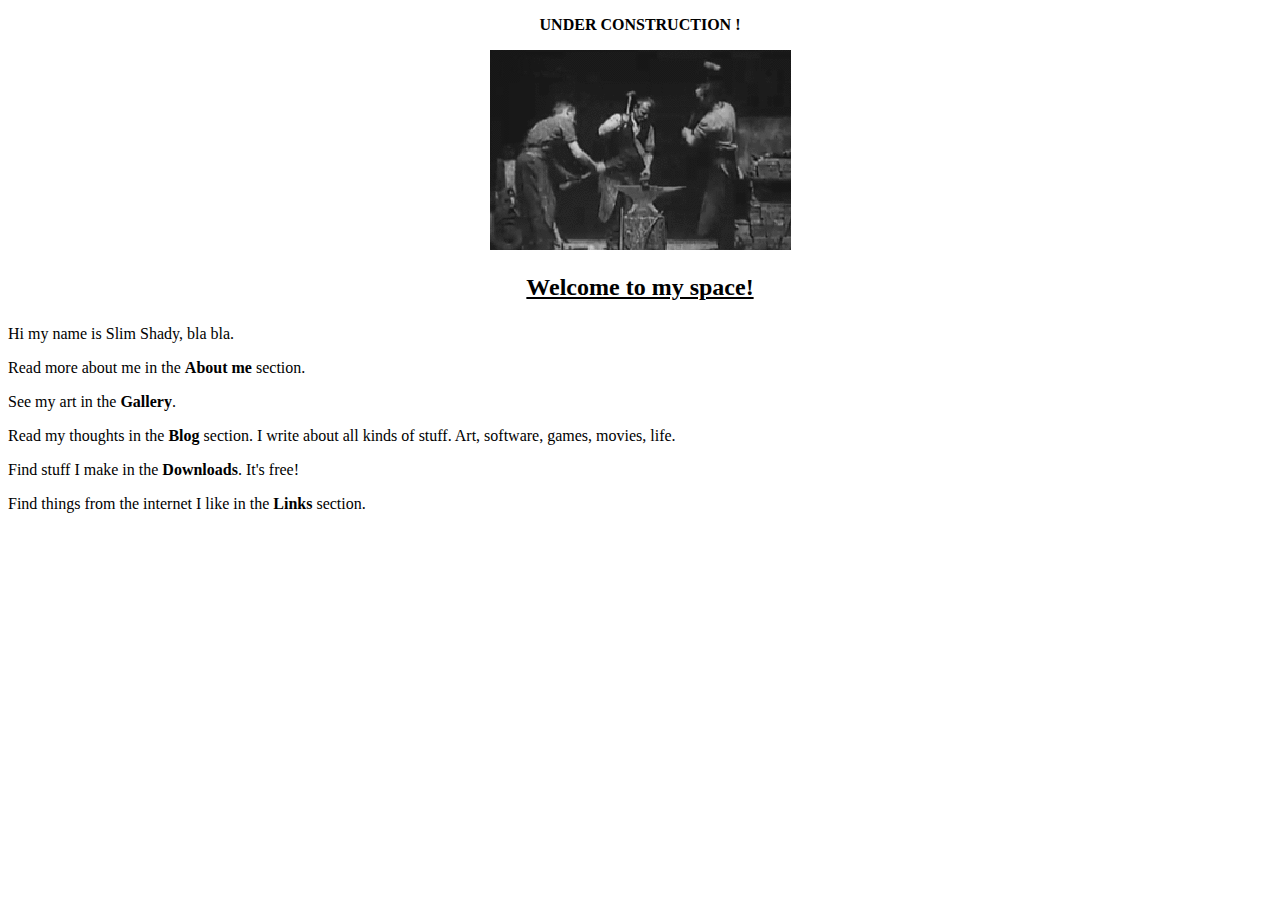
<file: home.html>
﻿<!DOCTYPE html PUBLIC "-//W3C//DTD XHTML 1.0 Transitional//EN" "http://www.w3.org/TR/xhtml1/DTD/xhtml1-transitional.dtd">
<html xmlns="http://www.w3.org/1999/xhtml">

<head>
<meta http-equiv="Content-Language" content="en-us" />
<meta http-equiv="Content-Type" content="text/html; charset=utf-8" />
<title>vfgfgh ghj&nbsp;&nbsp;&nbsp; ghj ghj</title>
<style type="text/css">
.newStyle1 {
	border-style: groove;
}
.center {
	border: thick #00FF00 solid;
	display: block;
	margin-left: auto;
	margin-right: auto;
	width: auto;
	background-color: #FFFFFF;
}
.style1 {
	text-align: center;
}
.style2 {
	text-decoration: underline;
	text-align: center;
	font-size: x-large;
}
</style>
</head>

<body>

<div class="style1">
	<p class="style1"><strong>UNDER CONSTRUCTION !</strong></p>
	<img src="images/200.gif" width="301" height="200" /></div>
<p class="style2"><strong>Welcome to my space!</strong></p>
<p>Hi my name is Slim Shady, bla bla.</p>
<p>Read more about me in the <strong>About me </strong>section. </p>
<p>See my art in the <strong>Gallery</strong>.</p>
<p>Read my thoughts in the <strong>Blog</strong> section. I write about all 
kinds of stuff. Art, software, games, movies, life.</p>
<p>Find stuff I make in the <strong>Downloads</strong>. It&#39;s free! </p>
<p>Find things from the internet I like in the <strong>Links</strong> section.</p>

</body>

</html>
</file>
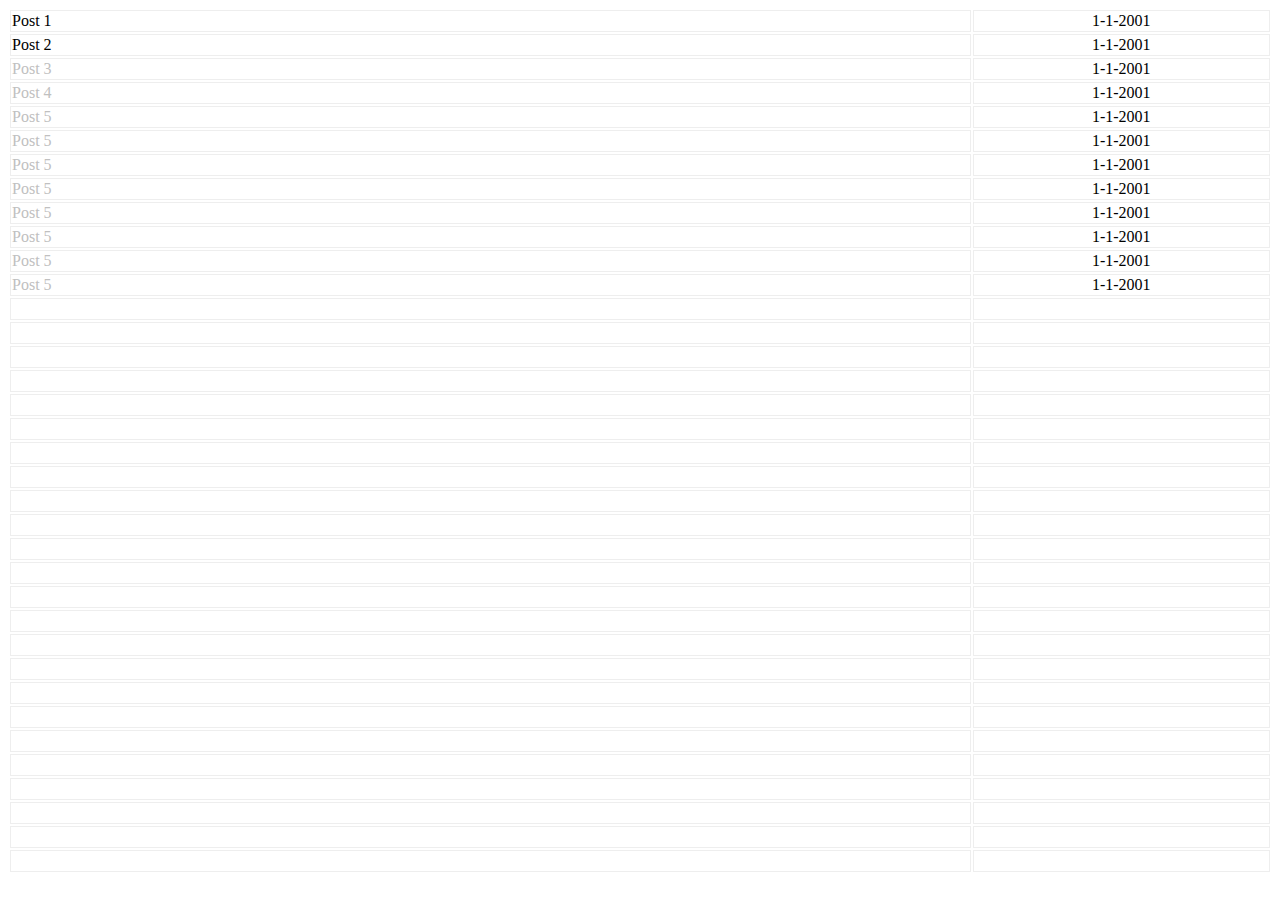
<file: tablemaster-bloglist.htm>
﻿<!DOCTYPE html PUBLIC "-//W3C//DTD XHTML 1.0 Transitional//EN" "http://www.w3.org/TR/xhtml1/DTD/xhtml1-transitional.dtd">
<html xmlns="http://www.w3.org/1999/xhtml" xmlns:v="urn:schemas-microsoft-com:vml" xmlns:o="urn:schemas-microsoft-com:office:office">

<head>
<meta http-equiv="Content-Language" content="en-jm" />
<meta http-equiv="Content-Type" content="text/html; charset=utf-8" />
<title>Menu</title>
<style type="text/css">
.postslist {
	border-style: ridge;
	border-width: 1px;
	background-color: #FFFFFF;
}
.hajperlink {
	color: #000000;
	text-decoration: none;
}
.hajperlinkgray {
	color: #C0C0C0;
	text-decoration: none;
}
.style1 {
	border-style: ridge;
	border-width: 1px;
	background-color: #FFFFFF;
	text-align: center;
}
</style>
<script type="text/javascript">
<!--
function FP_changePropRestore() {//v1.0
 var d=document,x; if(d.$cpe) { for(i=0; i<d.$cpe.length; i++) { x=d.$cpe[i];
 if(x.v=="") x.v=""; eval("x."+x.n+"=String(x.v)"); } d.$cpe=null; }
}

function FP_changeProp() {//v1.0
 var args=arguments,d=document,i,j,id=args[0],o=FP_getObjectByID(id),s,ao,v,x;
 d.$cpe=new Array(); if(o) for(i=2; i<args.length; i+=2) { v=args[i+1]; s="o"; 
 ao=args[i].split("."); for(j=0; j<ao.length; j++) { s+="."+ao[j]; if(null==eval(s)) { 
  s=null; break; } } x=new Object; x.o=o; x.n=new Array(); x.v=new Array();
 x.n[x.n.length]=s; eval("x.v[x.v.length]="+s); d.$cpe[d.$cpe.length]=x;
 if(s) eval(s+"=v"); }
}

function FP_getObjectByID(id,o) {//v1.0
 var c,el,els,f,m,n; if(!o)o=document; if(o.getElementById) el=o.getElementById(id);
 else if(o.layers) c=o.layers; else if(o.all) el=o.all[id]; if(el) return el;
 if(o.id==id || o.name==id) return o; if(o.childNodes) c=o.childNodes; if(c)
 for(n=0; n<c.length; n++) { el=FP_getObjectByID(id,c[n]); if(el) return el; }
 f=o.forms; if(f) for(n=0; n<f.length; n++) { els=f[n].elements;
 for(m=0; m<els.length; m++){ el=FP_getObjectByID(id,els[n]); if(el) return el; } }
 return null;
}
// -->
</script>
</head>

<body>

<div style="width: 100%; height: 100%;" id="layer1">
			<table style="width: 100%">
				<tr>
					<td style="width: 800px" class="postslist" id="id1" onmouseout="FP_changePropRestore()" onmouseover="FP_changeProp(/*id*/'id1',1,'style.backgroundColor','#C0C0C0')"><span lang="en-us">
					<a href="this_is_a_blog_page.htm" class="hajperlink">Post 1</a></span></td>
					<td class="style1" style="width: 245px"><span lang="en-us">1-1-2001</span></td>
				</tr>
				<tr class="evrioder">
					<td style="width: 800px" class="postslist" id="id2" onmouseout="FP_changePropRestore()" onmouseover="FP_changeProp(/*id*/'id2',1,'style.backgroundColor','#C0C0C0')"><span lang="en-us">
					<a href="this_is_a_blog_page.htm" class="hajperlink">Post 2</a></span></td>
					<td class="style1" style="width: 245px"><span lang="en-us">1-1-2001</span></td>
				</tr>
				<tr>
					<td style="width: 800px" class="postslist">
					<span lang="en-us" class="hajperlinkgray">Post 3</span></td>
					<td class="style1" style="width: 245px"><span lang="en-us">1-1-2001</span></td>
				</tr>
				<tr class="evrioder">
					<td style="width: 800px" class="postslist">
					<span lang="en-us" class="hajperlinkgray">Post 4</span></td>
					<td class="style1" style="width: 245px"><span lang="en-us">1-1-2001</span></td>
				</tr>
				<tr>
					<td style="width: 800px" class="postslist">
					<span lang="en-us" class="hajperlinkgray">Post 5</span></td>
					<td class="style1" style="width: 245px"><span lang="en-us">1-1-2001</span></td>
				</tr>
				<tr class="evrioder">
					<td style="width: 800px" class="postslist">
					<span lang="en-us" class="hajperlinkgray">Post 5</span></td>
					<td class="style1" style="width: 245px"><span lang="en-us">1-1-2001</span></td>
				</tr>
				<tr>
					<td style="width: 800px" class="postslist">
					<span lang="en-us" class="hajperlinkgray">Post 5</span></td>
					<td class="style1" style="width: 245px"><span lang="en-us">1-1-2001</span></td>
				</tr>
				<tr class="evrioder">
					<td style="width: 800px" class="postslist">
					<span lang="en-us" class="hajperlinkgray">Post 5</span></td>
					<td class="style1" style="width: 245px"><span lang="en-us">1-1-2001</span></td>
				</tr>
				<tr>
					<td style="width: 800px" class="postslist">
					<span lang="en-us" class="hajperlinkgray">Post 5</span></td>
					<td class="style1" style="width: 245px"><span lang="en-us">1-1-2001</span></td>
				</tr>
				<tr class="evrioder">
					<td style="width: 800px" class="postslist">
					<span lang="en-us" class="hajperlinkgray">Post 5</span></td>
					<td class="style1" style="width: 245px"><span lang="en-us">1-1-2001</span></td>
				</tr>
				<tr>
					<td style="width: 800px" class="postslist">
					<span lang="en-us" class="hajperlinkgray">Post 5</span></td>
					<td class="style1" style="width: 245px"><span lang="en-us">1-1-2001</span></td>
				</tr>
				<tr class="evrioder">
					<td style="width: 800px" class="postslist">
					<span lang="en-us" class="hajperlinkgray">Post 5</span></td>
					<td class="style1" style="width: 245px"><span lang="en-us">1-1-2001</span></td>
				</tr>
				<tr class="evrioder">
					<td style="width: 800px" class="postslist">
					&nbsp;</td>
					<td class="style1" style="width: 245px">&nbsp;</td>
				</tr>
				<tr class="evrioder">
					<td style="width: 800px" class="postslist">
					&nbsp;</td>
					<td class="style1" style="width: 245px">&nbsp;</td>
				</tr>
				<tr class="evrioder">
					<td style="width: 800px" class="postslist">
					&nbsp;</td>
					<td class="style1" style="width: 245px">&nbsp;</td>
				</tr>
				<tr class="evrioder">
					<td style="width: 800px" class="postslist">
					&nbsp;</td>
					<td class="style1" style="width: 245px">&nbsp;</td>
				</tr>
				<tr class="evrioder">
					<td style="width: 800px" class="postslist">
					&nbsp;</td>
					<td class="style1" style="width: 245px">&nbsp;</td>
				</tr>
				<tr class="evrioder">
					<td style="width: 800px" class="postslist">
					&nbsp;</td>
					<td class="style1" style="width: 245px">&nbsp;</td>
				</tr>
				<tr class="evrioder">
					<td style="width: 800px" class="postslist">
					&nbsp;</td>
					<td class="style1" style="width: 245px">&nbsp;</td>
				</tr>
				<tr class="evrioder">
					<td style="width: 800px" class="postslist">
					&nbsp;</td>
					<td class="style1" style="width: 245px">&nbsp;</td>
				</tr>
				<tr class="evrioder">
					<td style="width: 800px" class="postslist">
					&nbsp;</td>
					<td class="style1" style="width: 245px">&nbsp;</td>
				</tr>
				<tr class="evrioder">
					<td style="width: 800px" class="postslist">
					&nbsp;</td>
					<td class="style1" style="width: 245px">&nbsp;</td>
				</tr>
				<tr class="evrioder">
					<td style="width: 800px" class="postslist">
					&nbsp;</td>
					<td class="style1" style="width: 245px">&nbsp;</td>
				</tr>
				<tr class="evrioder">
					<td style="width: 800px" class="postslist">
					&nbsp;</td>
					<td class="style1" style="width: 245px">&nbsp;</td>
				</tr>
				<tr class="evrioder">
					<td style="width: 800px" class="postslist">
					&nbsp;</td>
					<td class="style1" style="width: 245px">&nbsp;</td>
				</tr>
				<tr class="evrioder">
					<td style="width: 800px" class="postslist">
					&nbsp;</td>
					<td class="style1" style="width: 245px">&nbsp;</td>
				</tr>
				<tr class="evrioder">
					<td style="width: 800px" class="postslist">
					&nbsp;</td>
					<td class="style1" style="width: 245px">&nbsp;</td>
				</tr>
				<tr class="evrioder">
					<td style="width: 800px" class="postslist">
					&nbsp;</td>
					<td class="style1" style="width: 245px">&nbsp;</td>
				</tr>
				<tr class="evrioder">
					<td style="width: 800px" class="postslist">
					&nbsp;</td>
					<td class="style1" style="width: 245px">&nbsp;</td>
				</tr>
				<tr class="evrioder">
					<td style="width: 800px" class="postslist">
					&nbsp;</td>
					<td class="style1" style="width: 245px">&nbsp;</td>
				</tr>
				<tr class="evrioder">
					<td style="width: 800px" class="postslist">
					&nbsp;</td>
					<td class="style1" style="width: 245px">&nbsp;</td>
				</tr>
				<tr class="evrioder">
					<td style="width: 800px" class="postslist">
					&nbsp;</td>
					<td class="style1" style="width: 245px">&nbsp;</td>
				</tr>
				<tr class="evrioder">
					<td style="width: 800px" class="postslist">
					&nbsp;</td>
					<td class="style1" style="width: 245px">&nbsp;</td>
				</tr>
				<tr class="evrioder">
					<td style="width: 800px" class="postslist">
					&nbsp;</td>
					<td class="style1" style="width: 245px">&nbsp;</td>
				</tr>
				<tr class="evrioder">
					<td style="width: 800px" class="postslist">
					&nbsp;</td>
					<td class="style1" style="width: 245px">&nbsp;</td>
				</tr>
				<tr class="evrioder">
					<td style="width: 800px" class="postslist">
					&nbsp;</td>
					<td class="style1" style="width: 245px">&nbsp;</td>
				</tr>
			</table>
</div>

</body>

</html>
</file>
<file: style.css>
﻿@font-face {
	font-family:"Perfect DOS VGA 437 Win";
	src: url(DOS.ttf);
}
.header {
	margin: 42px auto 0px auto;
	width: 90%;
	color: #66FF99;
	background-color: #003366;
	text-align: center;
	overflow: hidden;
}
.footer {
	padding: 5px 0px 10px 0px;
	height: 64px;
	width: 90%;
	background-color: #003366;
	margin-top: 5px;
	margin-right: auto;
	margin-left: auto;
	overflow: hidden;
}
.navbtns {
	text-align: center;
	background-color: #003366;
	font-family: "Perfect DOS VGA 437 Win";
	color: #00FF00;
	text-decoration: none;
	cursor: pointer;
}
.navbar {
	margin: 1px auto 1px auto;
	width: 90%;
	background-color: #003366;
	text-align: center;
	overflow: hidden;
}
.pgbody {
	border: 2px solid #333333;
	margin: 0% auto 0% auto;
	width: 90%;
	background-color: #C0C0C0;
	overflow: hidden;
}
.footertxt {
	text-align: center;
	font-family: "Perfect DOS VGA 437 Win";
	color: #9900CC;
}
.navbtsel {
	text-align: center;
	background-color: #003366;
	font-family: "Perfect DOS VGA 437 Win";
	color: #FFFF00;
	text-decoration: none;
	cursor: pointer;
	overflow: hidden;
}
.navbtnsOFF {
	text-align: center;
	background-color: #003366;
	font-family: "Perfect DOS VGA 437 Win";
	color: #999999;
	text-decoration: none;
	cursor: pointer;
	overflow: hidden;
}
.navbar1 {
	border: 2px solid #808080;
	width: 100%;
	text-align: center;
}
.newsdate {
	text-align: center;
	font-family: "Perfect DOS VGA 437 Win";
	color: #FF66FF;
	background-color: #003366;
}
.grinblu {
	text-align: center;
	background-color: #003366;
	font-family: "Perfect DOS VGA 437 Win";
	color: #00FF00;
	text-decoration: none;
}

.style10 {
	text-align: center;
	font-family: "Perfect DOS VGA 437 Win";
	color: #FFFF00;
	background-color: #003366;
}
.style5 {
	text-align: center;
	font-family: "Perfect DOS VGA 437 Win";
	color: #FF0000;
	background-color: #003366;
}
</file>
